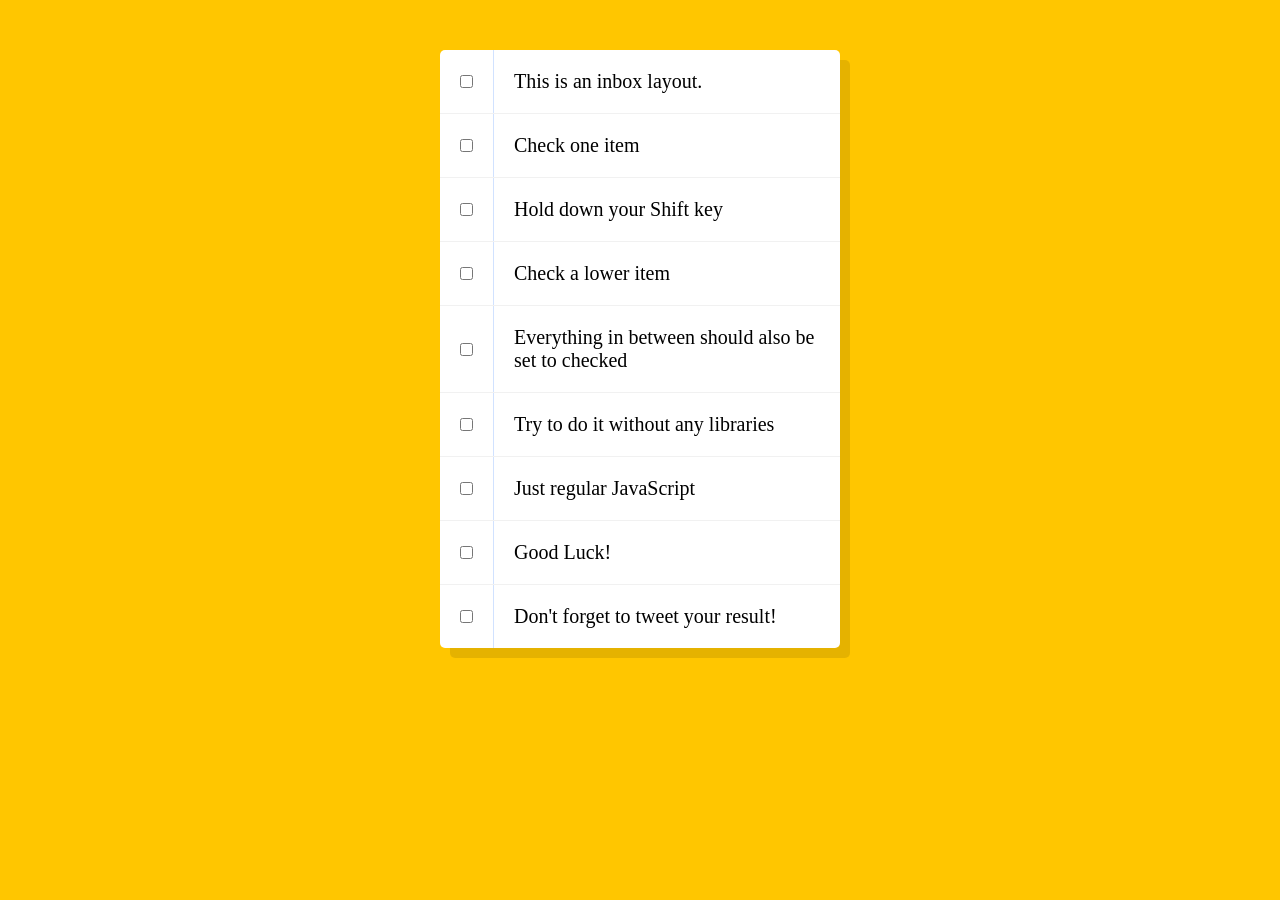
<file: 10-hold-shift/index.html>
<!DOCTYPE html>
<html lang="en">
  <head>
    <meta charset="UTF-8" />
    <title>Hold Shift to Check Multiple Checkboxes</title>
    <link rel="stylesheet" href="style.css" />
  </head>
  <body>
    <!--
   The following is a common layout you would see in an email client.

   When a user clicks a checkbox, holds Shift, and then clicks another checkbox a few rows down, all the checkboxes inbetween those two checkboxes should be checked.

  -->
    <div class="inbox">
      <div class="item">
        <input type="checkbox" />
        <p>This is an inbox layout.</p>
      </div>
      <div class="item">
        <input type="checkbox" />
        <p>Check one item</p>
      </div>
      <div class="item">
        <input type="checkbox" />
        <p>Hold down your Shift key</p>
      </div>
      <div class="item">
        <input type="checkbox" />
        <p>Check a lower item</p>
      </div>
      <div class="item">
        <input type="checkbox" />
        <p>Everything in between should also be set to checked</p>
      </div>
      <div class="item">
        <input type="checkbox" />
        <p>Try to do it without any libraries</p>
      </div>
      <div class="item">
        <input type="checkbox" />
        <p>Just regular JavaScript</p>
      </div>
      <div class="item">
        <input type="checkbox" />
        <p>Good Luck!</p>
      </div>
      <div class="item">
        <input type="checkbox" />
        <p>Don't forget to tweet your result!</p>
      </div>
    </div>

    <script src="scripts.js"></script>
  </body>
</html>
</file>
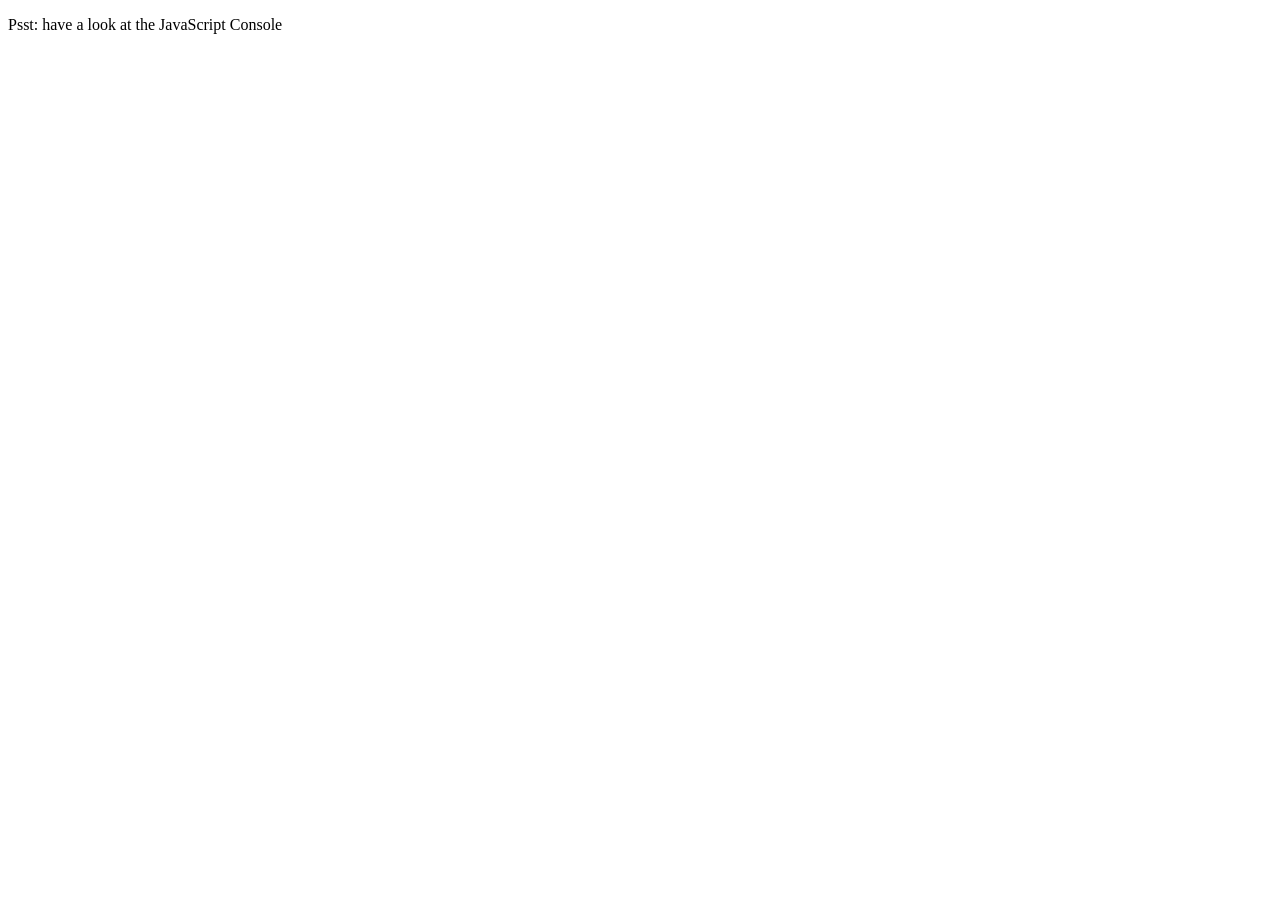
<file: 12-code-sequence-detection/index.html>
<!DOCTYPE html>
<html lang="en">
  <head>
    <meta charset="UTF-8" />
    <title>Key Detection</title>
    <script src="scripts.js"></script>
  </head>
  <body>
    <p>Psst: have a look at the JavaScript Console</p>
    <script></script>
  </body>
</html>
</file>
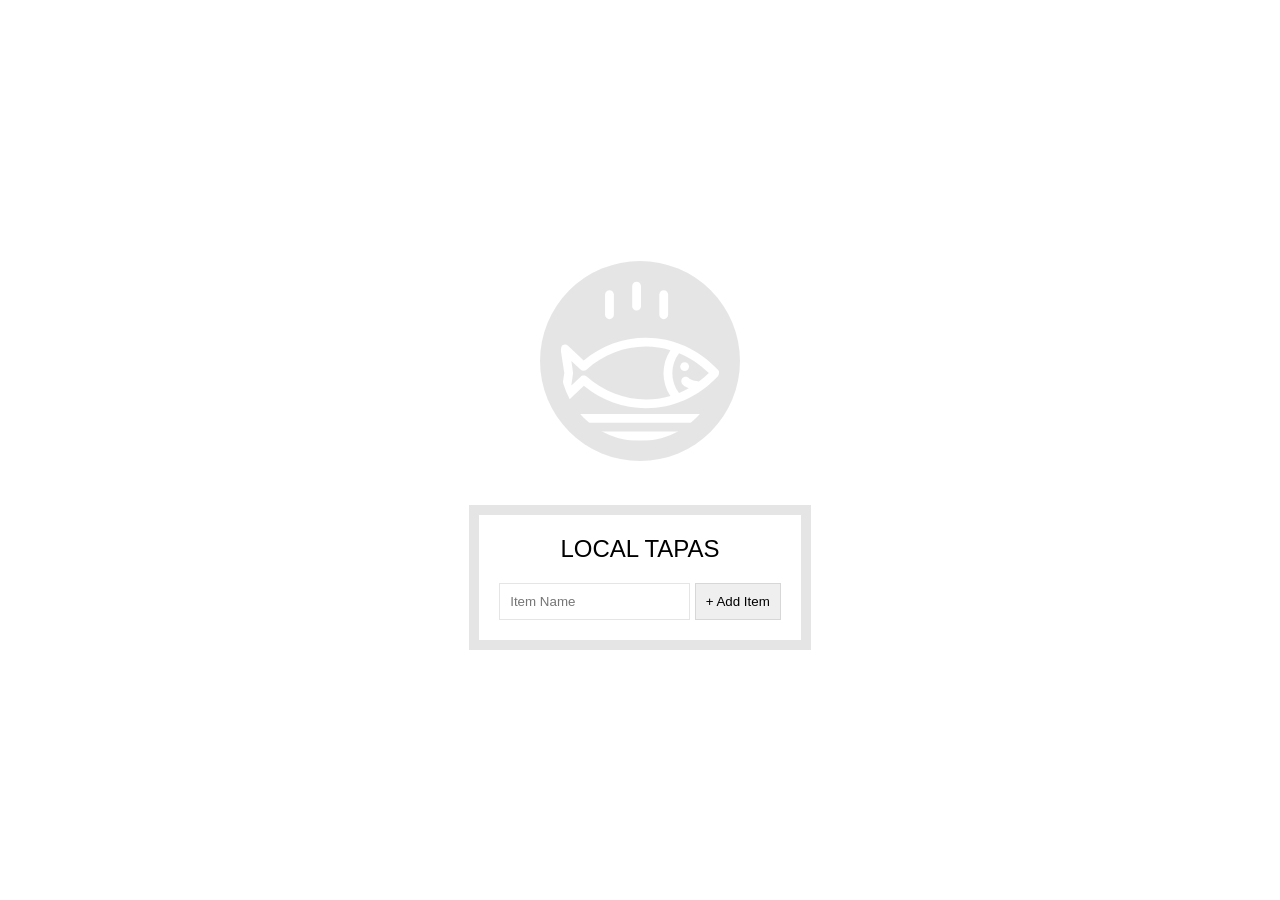
<file: 15-local-storage/index.html>
<!DOCTYPE html>
<html lang="en">

<head>
  <meta charset="UTF-8">
  <title>LocalStorage</title>
  <link rel="stylesheet" href="style.css">
</head>

<body>
  <!--
      Fish SVG Cred:
      https://thenounproject.com/search/?q=fish&i=589236
   -->

  <svg xmlns="http://www.w3.org/2000/svg" xmlns:xlink="http://www.w3.org/1999/xlink" version="1.1" x="0px" y="0px"
    viewBox="0 0 512 512" enable-background="new 0 0 512 512" xml:space="preserve">
    <g>
      <path
        d="M495.9,425.3H16.1c-5.2,0-10.1,2.9-12.5,7.6c-2.4,4.7-2.1,10.3,0.9,14.6l39,56.4c2.6,3.8,7,6.1,11.6,6.1h401.7   c4.6,0,9-2.3,11.6-6.1l39-56.4c3-4.3,3.3-9.9,0.9-14.6C506,428.2,501.1,425.3,495.9,425.3z M449.4,481.8H62.6L43,453.6H469   L449.4,481.8z" />
      <path
        d="M158.3,122c7.8,0,14.1-6.3,14.1-14.1V43.4c0-7.8-6.3-14.1-14.1-14.1c-7.8,0-14.1,6.3-14.1,14.1v64.5   C144.2,115.7,150.5,122,158.3,122z" />
      <path
        d="M245.1,94.7c7.8,0,14.1-6.3,14.1-14.1V16.1c0-7.8-6.3-14.1-14.1-14.1C237.3,2,231,8.3,231,16.1v64.5   C231,88.4,237.3,94.7,245.1,94.7z" />
      <path
        d="M331.9,122c7.8,0,14.1-6.3,14.1-14.1V43.4c0-7.8-6.3-14.1-14.1-14.1s-14.1,6.3-14.1,14.1v64.5   C317.8,115.7,324.1,122,331.9,122z" />
      <path
        d="M9.6,385.2c5.3,2.8,11.8,1.9,16.2-2.2l50.6-47.7c56.7,46.5,126.6,71.9,198.3,71.9c0,0,0,0,0,0   c87.5,0,169.7-36.6,231.4-103.2c5-5.4,5-13.8,0-19.2c-61.8-66.5-144-103.2-231.4-103.2c-72,0-142.2,25.6-199,72.5l-50-47.1   c-4.4-4.1-10.9-5-16.2-2.2c-5.3,2.8-8.3,8.7-7.4,14.6l11.6,75L2.2,370.6C1.3,376.5,4.2,382.4,9.6,385.2z M380.9,230.8   c34.9,14.3,67.2,35.7,95.3,63.6c-10.1,10-20.8,19.2-31.9,27.5c-22.4-3.3-29.6-8.8-30.7-9.7c-4-5.7-11.8-7.7-18.1-4.4   c-6.9,3.6-9.5,12.2-5.9,19.1c1.9,3.5,7.3,10.3,22.4,16c-10.1,5.7-20.5,10.7-31.1,15.1C352.4,320.2,352.4,268.6,380.9,230.8z    M36.3,255.6l29.4,27.7c5.3,5,13.6,5.1,19.1,0.3c53.2-47.6,120.7-73.7,190-73.7c26.9,0,53.2,3.9,78.5,11.3   c-29.3,44.6-29.3,102,0,146.6c-25.3,7.4-51.6,11.3-78.5,11.3c-69,0-136.3-26-189.4-73.2c-2.7-2.4-13.4-6.3-19.1,0.3l-30.1,28.3   l5.7-40C42.2,293,36.3,255.6,36.3,255.6z" />
      <circle cx="398.8" cy="273.8" r="14.1" />
    </g>
  </svg>

  <div class="wrapper">
    <h2>LOCAL TAPAS</h2>
    <p></p>
    <ul class="plates">
      <li>Loading Tapas...</li>
    </ul>
    <form class="add-items">
      <input type="text" name="item" placeholder="Item Name" required>
      <input type="submit" value="+ Add Item">
    </form>
  </div>

  <script src="scripts.js"></script>

</body>

</html>
</file>
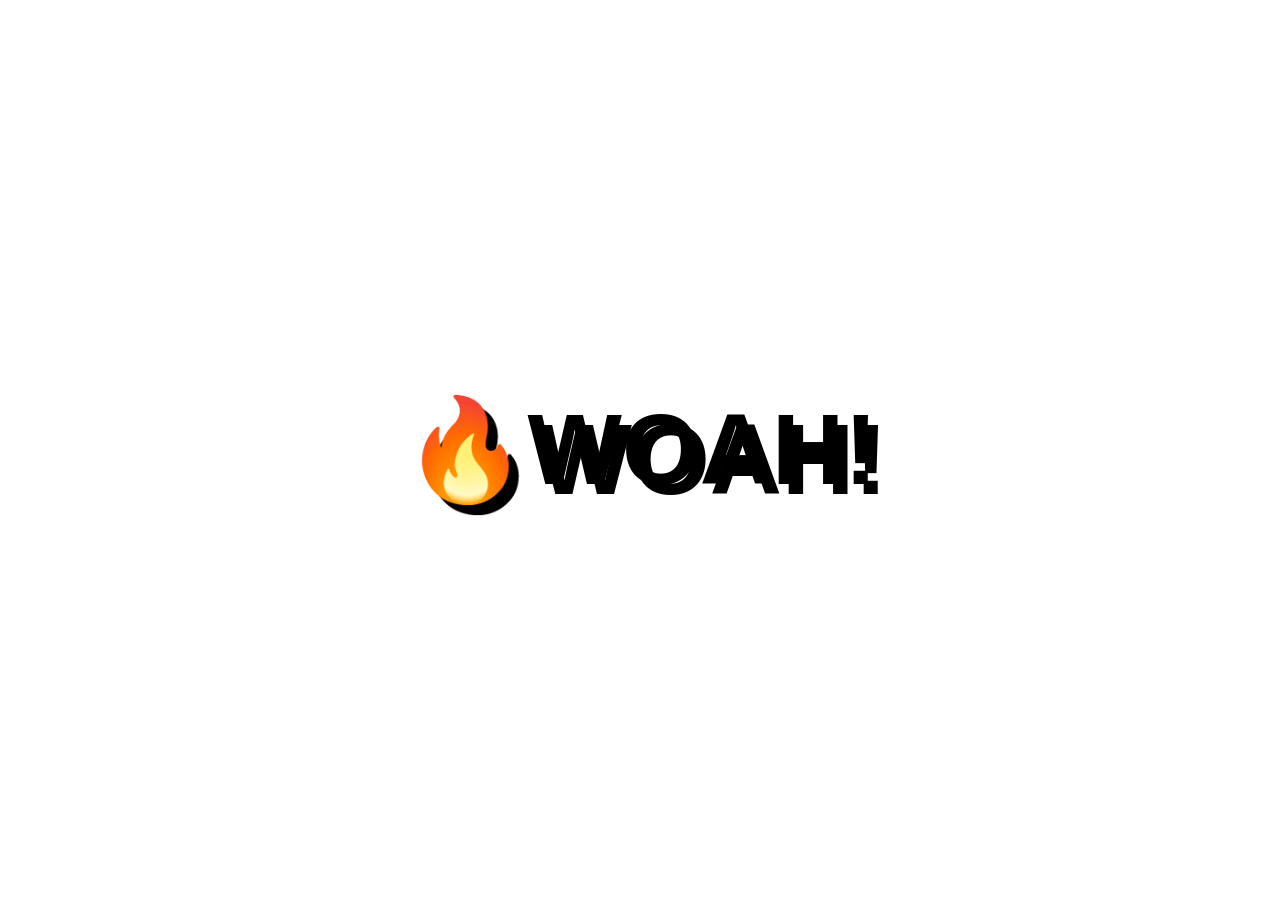
<file: 16-mouse-move-effect/index.html>
<!DOCTYPE html>
<html lang="en">

<head>
  <meta charset="UTF-8">
  <title>Mouse Shadow</title>
</head>

<body>

  <div class="hero">
    <h1 contenteditable>🔥WOAH!</h1>
  </div>

  <style>
    html {
      color: black;
      font-family: sans-serif;
    }

    body {
      margin: 0;
    }

    .hero {
      min-height: 100vh;
      display: flex;
      justify-content: center;
      align-items: center;
      color: black;
    }

    h1 {
      text-shadow: 10px 10px 0 rgba(0, 0, 0, 1);
      font-size: 100px;
    }
  </style>
  <script src="scripts.js"></script>
</body>

</html>
</file>
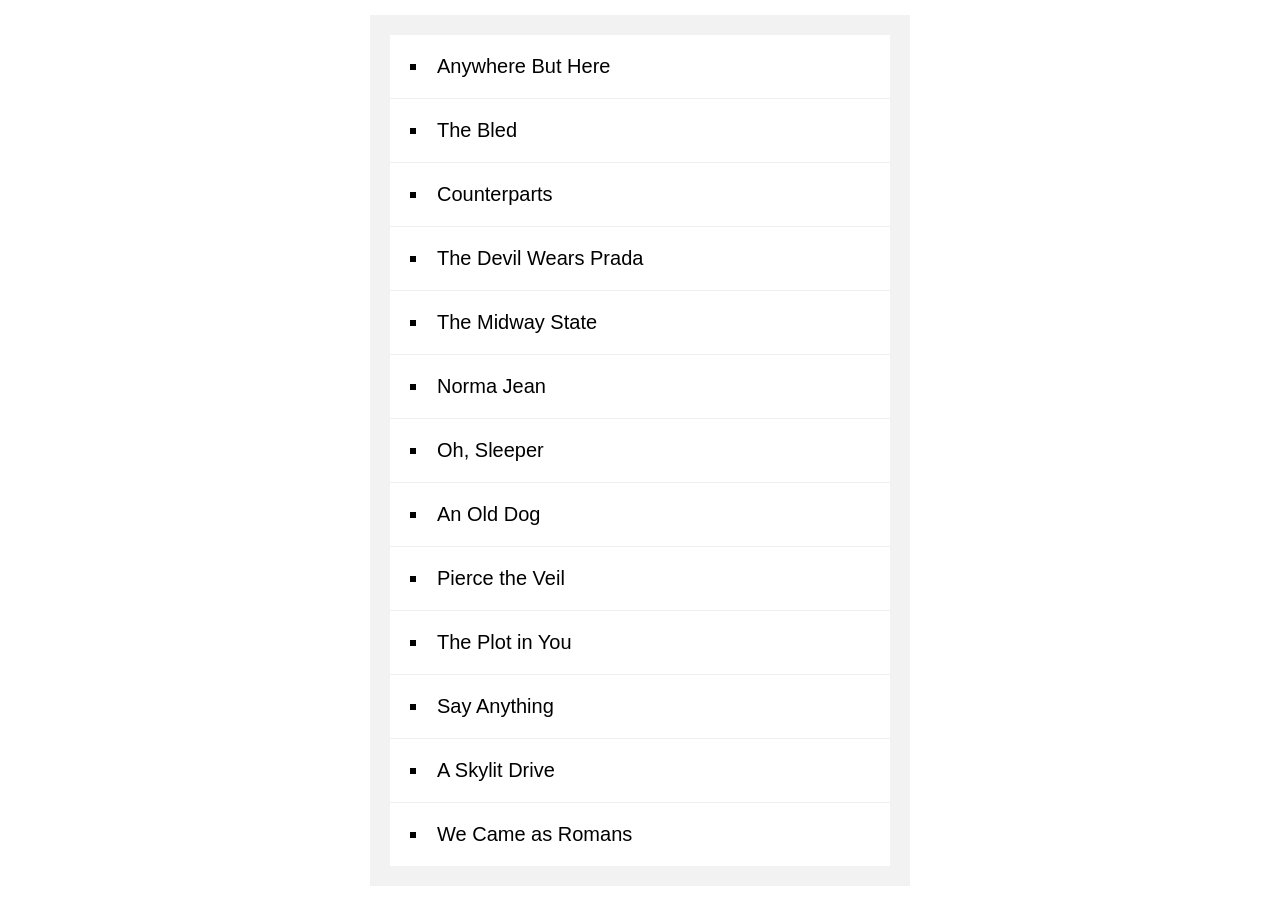
<file: 17-sort-array/index.html>
<!DOCTYPE html>
<html lang="en">
  <head>
    <meta charset="UTF-8" />
    <title>Sort Without Articles</title>
    <link rel="stylesheet" href="style.css" />
  </head>
  <body>
    <ul id="bands"></ul>

    <script src="scripts.js"></script>
  </body>
</html>
</file>
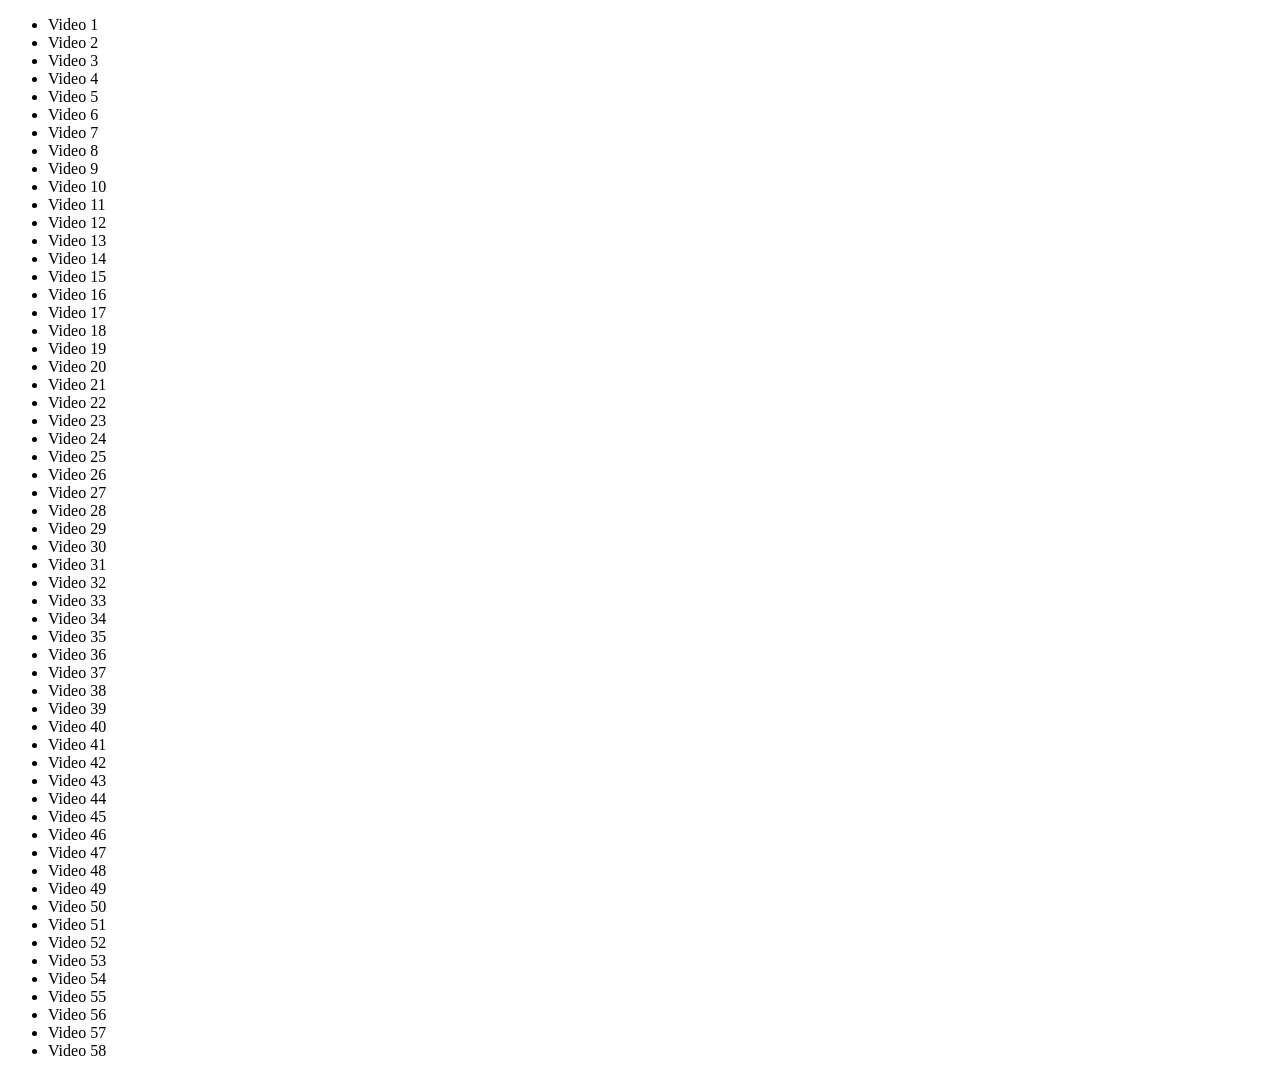
<file: 18-reduce/index.html>
<!DOCTYPE html>
<html lang="en">
  <head>
    <meta charset="UTF-8" />
    <title>Videos</title>
  </head>
  <body>
    <ul class="videos">
      <li data-time="5:43">
        Video 1
      </li>
      <li data-time="2:33">
        Video 2
      </li>
      <li data-time="3:45">
        Video 3
      </li>
      <li data-time="0:47">
        Video 4
      </li>
      <li data-time="5:21">
        Video 5
      </li>
      <li data-time="6:56">
        Video 6
      </li>
      <li data-time="3:46">
        Video 7
      </li>
      <li data-time="5:25">
        Video 8
      </li>
      <li data-time="3:14">
        Video 9
      </li>
      <li data-time="3:31">
        Video 10
      </li>
      <li data-time="5:59">
        Video 11
      </li>
      <li data-time="3:07">
        Video 12
      </li>
      <li data-time="11:29">
        Video 13
      </li>
      <li data-time="8:57">
        Video 14
      </li>
      <li data-time="5:49">
        Video 15
      </li>
      <li data-time="5:52">
        Video 16
      </li>
      <li data-time="5:50">
        Video 17
      </li>
      <li data-time="9:13">
        Video 18
      </li>
      <li data-time="11:51">
        Video 19
      </li>
      <li data-time="7:58">
        Video 20
      </li>
      <li data-time="4:40">
        Video 21
      </li>
      <li data-time="4:45">
        Video 22
      </li>
      <li data-time="6:46">
        Video 23
      </li>
      <li data-time="7:24">
        Video 24
      </li>
      <li data-time="7:12">
        Video 25
      </li>
      <li data-time="5:23">
        Video 26
      </li>
      <li data-time="3:34">
        Video 27
      </li>
      <li data-time="8:22">
        Video 28
      </li>
      <li data-time="5:17">
        Video 29
      </li>
      <li data-time="3:10">
        Video 30
      </li>
      <li data-time="4:43">
        Video 31
      </li>
      <li data-time="19:43">
        Video 32
      </li>
      <li data-time="0:47">
        Video 33
      </li>
      <li data-time="0:47">
        Video 34
      </li>
      <li data-time="3:14">
        Video 35
      </li>
      <li data-time="3:59">
        Video 36
      </li>
      <li data-time="2:43">
        Video 37
      </li>
      <li data-time="4:17">
        Video 38
      </li>
      <li data-time="6:56">
        Video 39
      </li>
      <li data-time="3:05">
        Video 40
      </li>
      <li data-time="2:06">
        Video 41
      </li>
      <li data-time="1:59">
        Video 42
      </li>
      <li data-time="1:49">
        Video 43
      </li>
      <li data-time="3:36">
        Video 44
      </li>
      <li data-time="7:10">
        Video 45
      </li>
      <li data-time="3:44">
        Video 46
      </li>
      <li data-time="3:44">
        Video 47
      </li>
      <li data-time="4:36">
        Video 48
      </li>
      <li data-time="3:16">
        Video 49
      </li>
      <li data-time="1:10">
        Video 50
      </li>
      <li data-time="6:10">
        Video 51
      </li>
      <li data-time="2:14">
        Video 52
      </li>
      <li data-time="3:44">
        Video 53
      </li>
      <li data-time="5:05">
        Video 54
      </li>
      <li data-time="6:03">
        Video 55
      </li>
      <li data-time="12:39">
        Video 56
      </li>
      <li data-time="1:56">
        Video 57
      </li>
      <li data-time="4:04">
        Video 58
      </li>
    </ul>
    <script src="scripts.js"></script>
  </body>
</html>
</file>
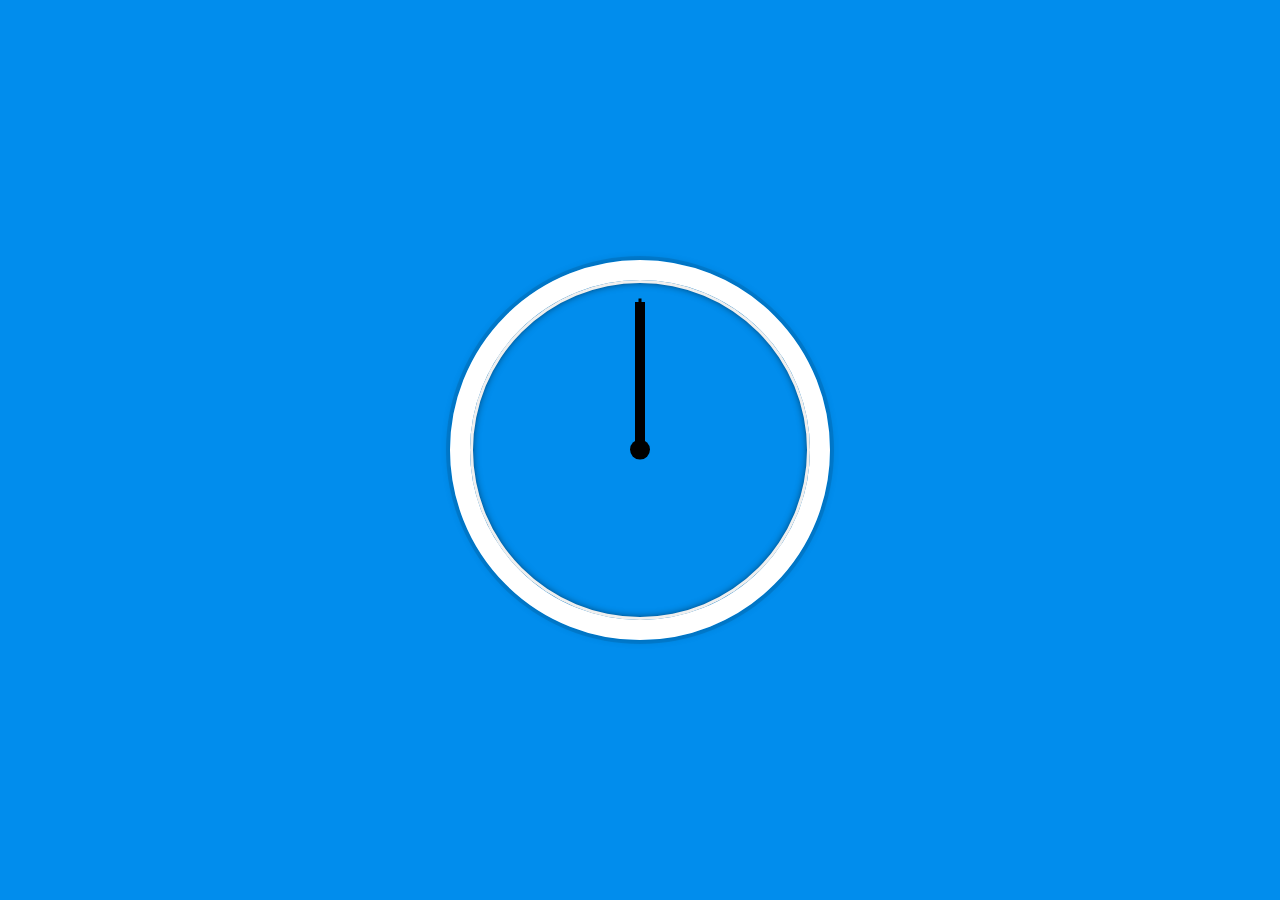
<file: 2-clock/index.html>
<!DOCTYPE html>
<html lang="en">

<head>
  <meta charset="UTF-8">
  <title>JS + CSS Clock</title>
</head>

<body>


  <div class="clock">
    <div class="clock-face">
      <div class="hand hour-hand"></div>
      <div class="hand min-hand"></div>
      <div class="hand second-hand"></div>
      <div class="circle-middle"></div>
    </div>

  </div>


  <style>
    html {
      background: #018DED url(http://unsplash.it/1500/1000?image=881&blur=50);
      background-size: cover;
      font-family: 'helvetica neue';
      text-align: center;
      font-size: 10px;
    }

    body {
      margin: 0;
      font-size: 2rem;
      display: flex;
      flex: 1;
      min-height: 100vh;
      align-items: center;
    }

    .clock {
      width: 30rem;
      height: 30rem;
      border: 20px solid white;
      border-radius: 50%;
      margin: 50px auto;
      position: relative;
      padding: 2rem;
      box-shadow:
        0 0 0 4px rgba(0, 0, 0, 0.1),
        inset 0 0 0 3px #EFEFEF,
        inset 0 0 10px black,
        0 0 10px rgba(0, 0, 0, 0.2);
    }

    .clock-face {
      position: relative;
      width: 100%;
      height: 100%;
      transform: translateY(-3px);
      /* account for the height of the clock hands */
    }

    .hand {
      width: 50%;
      height: 6px;
      background: black;
      position: absolute;
      top: 50%;
      transform-origin: 100%;
      transform: rotate(90deg);
      animation: rotate steps(60);
      animation-iteration-count: infinite;
      animation-timing-function: cubic-bezier(0.1, 2.7, 0.58, 1);
    }

    .hour-hand {
      height: 10px;
      width: 35%;
      left: 15%;
    }

    .min-hand {
      height: 10px;
    }

    .second-hand {
      height: 3px;
    }

    .circle-middle {
      width: 20px;
      height: 20px;
      background: #000;
      border-radius: 50%;
      position: absolute;
      left: 50%;
      top: 50%;
      transform: translate(-50%, -37%);
    }

    @keyframes rotate {
      from {
        transform: rotate(0deg);
      }

      to {
        transform: rotate(360deg);
      }
    }
  </style>

  <script src="js/main.js"></script>
</body>

</html>
</file>
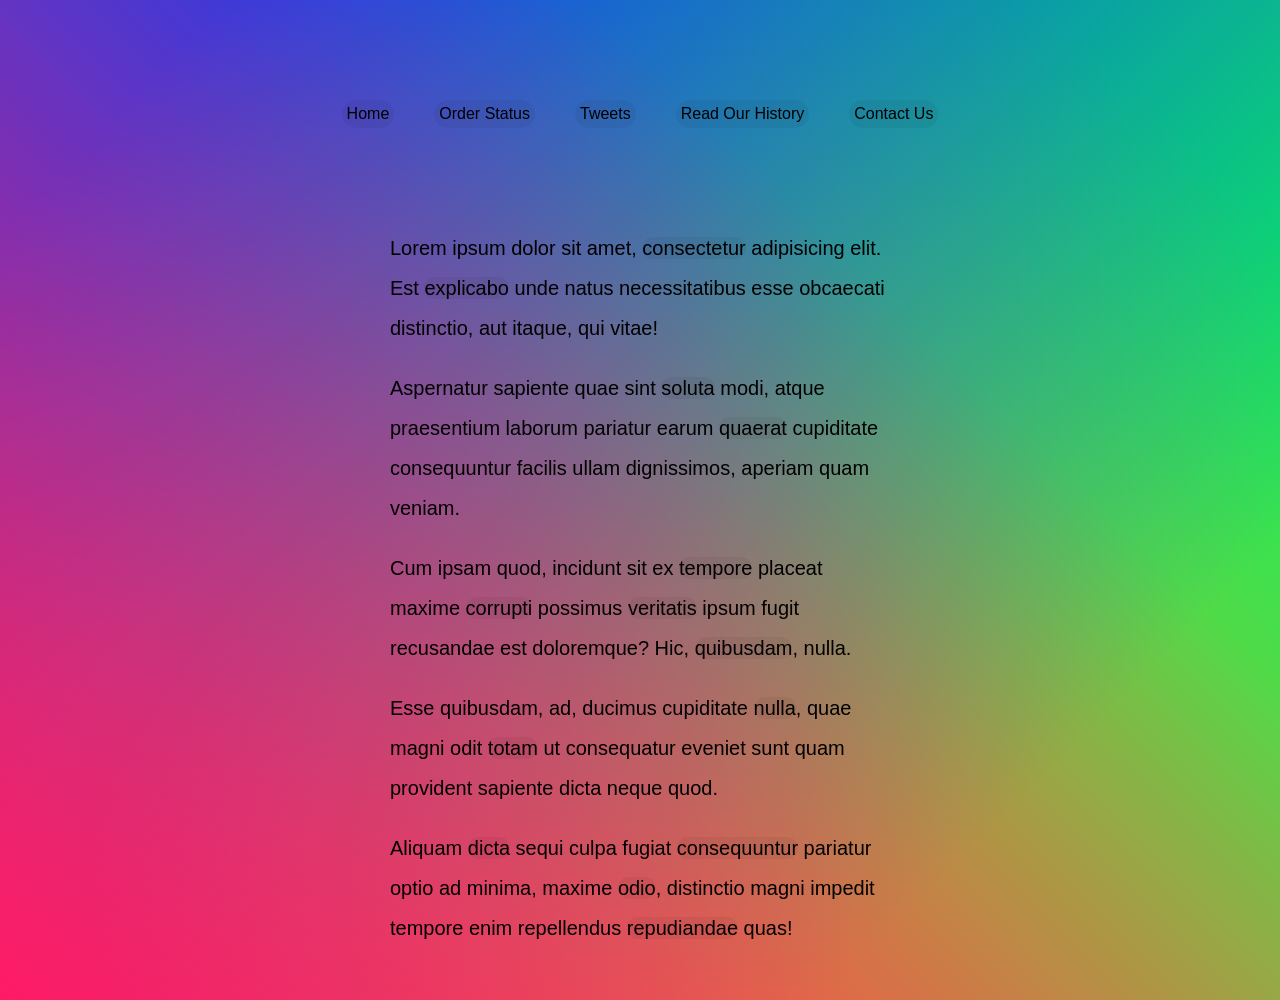
<file: 22-follow-along-link/index.html>
<!DOCTYPE html>
<html lang="en">
  <head>
    <meta charset="UTF-8" />
    <title>👀👀👀Follow Along Nav</title>
    <link rel="stylesheet" href="style.css" />
  </head>
  <body>
    <nav>
      <ul class="menu">
        <li><a href="">Home</a></li>
        <li><a href="">Order Status</a></li>
        <li><a href="">Tweets</a></li>
        <li><a href="">Read Our History</a></li>
        <li><a href="">Contact Us</a></li>
      </ul>
    </nav>

    <div class="wrapper">
      <p>
        Lorem ipsum dolor sit amet, <a href="">consectetur</a> adipisicing elit.
        Est <a href="">explicabo</a> unde natus necessitatibus esse obcaecati
        distinctio, aut itaque, qui vitae!
      </p>
      <p>
        Aspernatur sapiente quae sint <a href="">soluta</a> modi, atque
        praesentium laborum pariatur earum <a href="">quaerat</a> cupiditate
        consequuntur facilis ullam dignissimos, aperiam quam veniam.
      </p>
      <p>
        Cum ipsam quod, incidunt sit ex <a href="">tempore</a> placeat maxime
        <a href="">corrupti</a> possimus <a href="">veritatis</a> ipsum fugit
        recusandae est doloremque? Hic, <a href="">quibusdam</a>, nulla.
      </p>
      <p>
        Esse quibusdam, ad, ducimus cupiditate <a href="">nulla</a>, quae magni
        odit <a href="">totam</a> ut consequatur eveniet sunt quam provident
        sapiente dicta neque quod.
      </p>
      <p>
        Aliquam <a href="">dicta</a> sequi culpa fugiat
        <a href="">consequuntur</a> pariatur optio ad minima, maxime
        <a href="">odio</a>, distinctio magni impedit tempore enim repellendus
        <a href="">repudiandae</a> quas!
      </p>
    </div>

    <script src="scripts.js"></script>
  </body>
</html>
</file>
<file: 10-hold-shift/style.css>
html {
  font-family: sans-serif;
  background: #ffc600;
}

.inbox {
  max-width: 400px;
  margin: 50px auto;
  background: white;
  border-radius: 5px;
  box-shadow: 10px 10px 0 rgba(0, 0, 0, 0.1);
}

.item {
  display: flex;
  align-items: center;
  border-bottom: 1px solid #f1f1f1;
}

.item:last-child {
  border-bottom: 0;
}

input:checked + p {
  background: #f9f9f9;
  text-decoration: line-through;
}

input[type="checkbox"] {
  margin: 20px;
}

p {
  margin: 0;
  padding: 20px;
  transition: background 0.2s;
  flex: 1;
  font-family: "helvetica neue";
  font-size: 20px;
  font-weight: 200;
  border-left: 1px solid #d1e2ff;
}
</file>
<file: 15-local-storage/style.css>
html {
  box-sizing: border-box;
  background: url('http://wes.io/hx9M/oh-la-la.jpg') center no-repeat;
  background-size: cover;
  min-height: 100vh;
  display: flex;
  justify-content: center;
  align-items: center;
  text-align: center;
  font-family: Futura,"Trebuchet MS",Arial,sans-serif;
}

*, *:before, *:after {
  box-sizing: inherit; 
}

svg {
  fill:white;
  background: rgba(0,0,0,0.1);
  padding: 20px;
  border-radius: 50%;
  width: 200px;
  margin-bottom: 50px;
}

.wrapper {
  padding: 20px;
  max-width: 350px;
  background: rgba(255,255,255,0.95);
  box-shadow: 0 0 0 10px rgba(0,0,0,0.1);
}

h2 {
  text-align: center;
  margin: 0;
  font-weight: 200;
}

.plates {
  margin: 0;
  padding: 0;
  text-align: left;
  list-style: none;
}

.plates li {
  border-bottom: 1px solid rgba(0,0,0,0.2);
  padding: 10px 0;
  font-weight: 100;
  display: flex;
}

.plates label {
  flex: 1;
  cursor: pointer;
}

.plates input {
  display: none;
}

.plates input + label:before {
  content: '⬜️';
  margin-right: 10px;
}

.plates input:checked + label:before {
  content: '🌮';
}

.add-items {
  margin-top: 20px;
}

.add-items input {
  padding: 10px;
  outline: 0;
  border: 1px solid rgba(0,0,0,0.1);
}
</file>
<file: 17-sort-array/style.css>
body {
  margin: 0;
  font-family: sans-serif;
  background: url("https://source.unsplash.com/nDqA4d5NL0k/2000x2000");
  background-size: cover;
  display: flex;
  align-items: center;
  min-height: 100vh;
}

#bands {
  list-style: inside square;
  font-size: 20px;
  background: white;
  width: 500px;
  margin: auto;
  padding: 0;
  box-shadow: 0 0 0 20px rgba(0, 0, 0, 0.05);
}

#bands li {
  border-bottom: 1px solid #efefef;
  padding: 20px;
}

#bands li:last-child {
  border-bottom: 0;
}

a {
  color: #ffc600;
  text-decoration: none;
}
</file>
<file: 22-follow-along-link/style.css>
html {
  box-sizing: border-box;
}

*, *:before, *:after {
  box-sizing: inherit;
}

body {
  min-height: 100vh;
  margin: 0; /* Important! */
  font-family: sans-serif;
  background:
    linear-gradient(45deg, hsla(340, 100%, 55%, 1) 0%, hsla(340, 100%, 55%, 0) 70%),
    linear-gradient(135deg, hsla(225, 95%, 50%, 1) 10%, hsla(225, 95%, 50%, 0) 80%),
    linear-gradient(225deg, hsla(140, 90%, 50%, 1) 10%, hsla(140, 90%, 50%, 0) 80%),
    linear-gradient(315deg, hsla(35, 95%, 55%, 1) 100%, hsla(35, 95%, 55%, 0) 70%);
}

.wrapper {
  margin: 0 auto;
  max-width: 500px;
  font-size: 20px;
  line-height: 2;
  position: relative;
}

a {
  text-decoration: none;
  color: black;
  background: rgba(0,0,0,0.05);
  border-radius: 20px;
}

.highlight {
  transition: all 0.2s;
  border-bottom: 2px solid white;
  position: absolute;
  top: 0;
  background: white;
  left: 0;
  z-index: -1;
  border-radius: 20px;
  display: block;
  box-shadow: 0 0 10px rgba(0,0,0,0.2);
}

.menu {
  padding: 0;
  display: flex;
  list-style: none;
  justify-content: center;
  margin:100px 0;
}

.menu a {
  display: inline-block;
  padding: 5px;
  margin: 0 20px;
  color: black;
}
</file>
